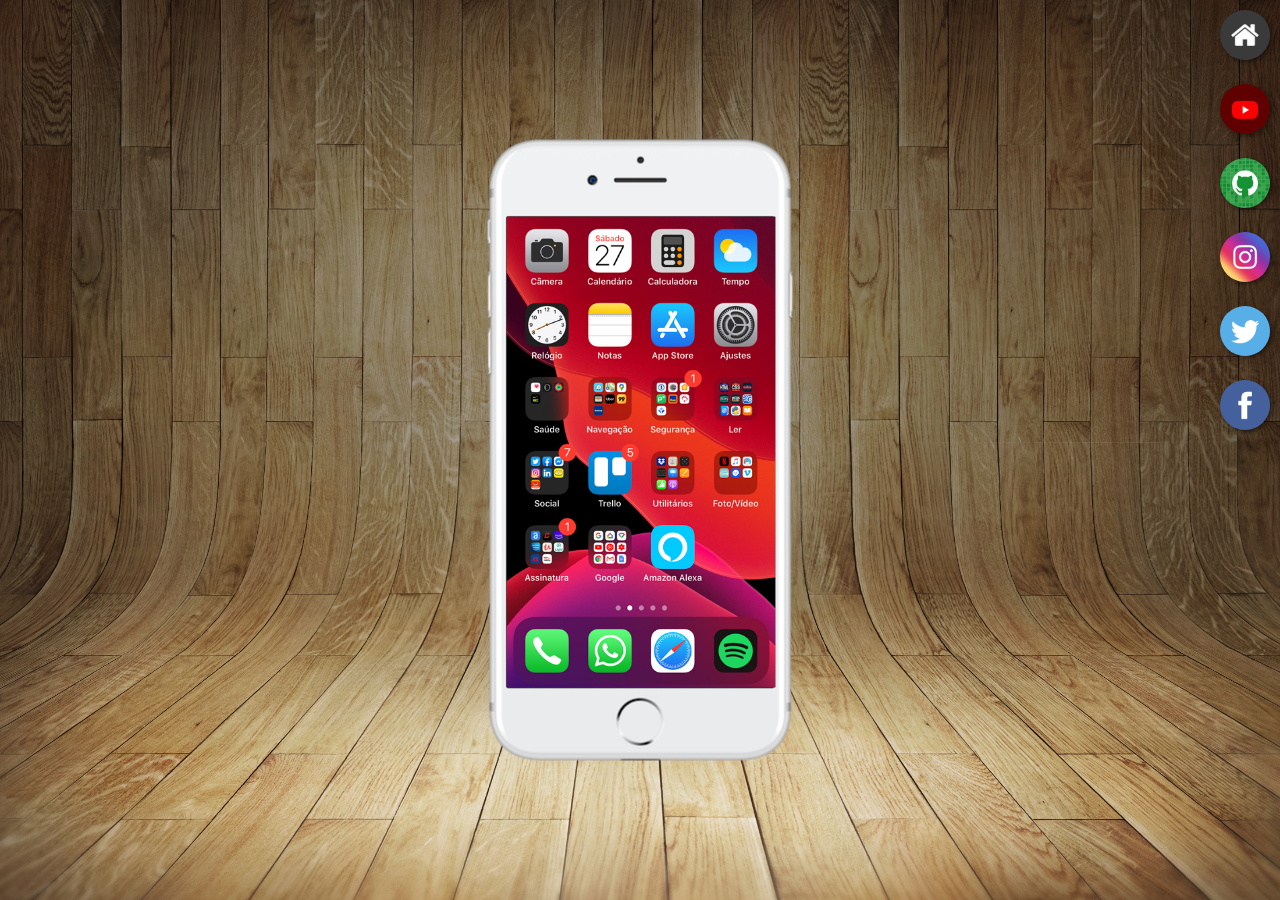
<file: index.html>
<!DOCTYPE html>
<html lang="pt-br">
<head>
    <meta charset="UTF-8">
    <meta name="viewport" content="width=device-width, initial-scale=1.0">
    <title>Redes Sociais</title>
    <link rel="shortcut icon" href="favicon.ico" type="image/x-icon">
    <link rel="stylesheet" href="estilos/style.css">
</head>
<body>
    <main>
        <section id="telefone">
            <iframe src="home.html" name="tela-home" id="tela" frameborder="0">
                Seu navegador não é compatível com isso.
            </iframe>
        </section>

        <section id="redes-sociais">
            <a href="#"  target="tela"><img src="imagens/logo-home.jpg" alt="Home"></a><br>
            <a href="#"  target="tela"><img src="imagens/logo-youtube.jpg" alt="Youtube"></a><br>
            <a href="#"  target="tela"><img src="imagens/logo-github.jpg" alt="GitHub"></a><br>
            <a href="#"  target="tela"><img src="imagens/logo-instagram.jpg" alt="Instagram"></a><br>
            <a href="#"  target="tela"><img src="imagens/logo-twitter.jpg" alt="Twitter"></a><br>
            <a href="#"  target="tela"><img src="imagens/logo-facebook.jpg" alt="Facebook"></a>
        </section>
    </main>
</body>
</html>
</file>
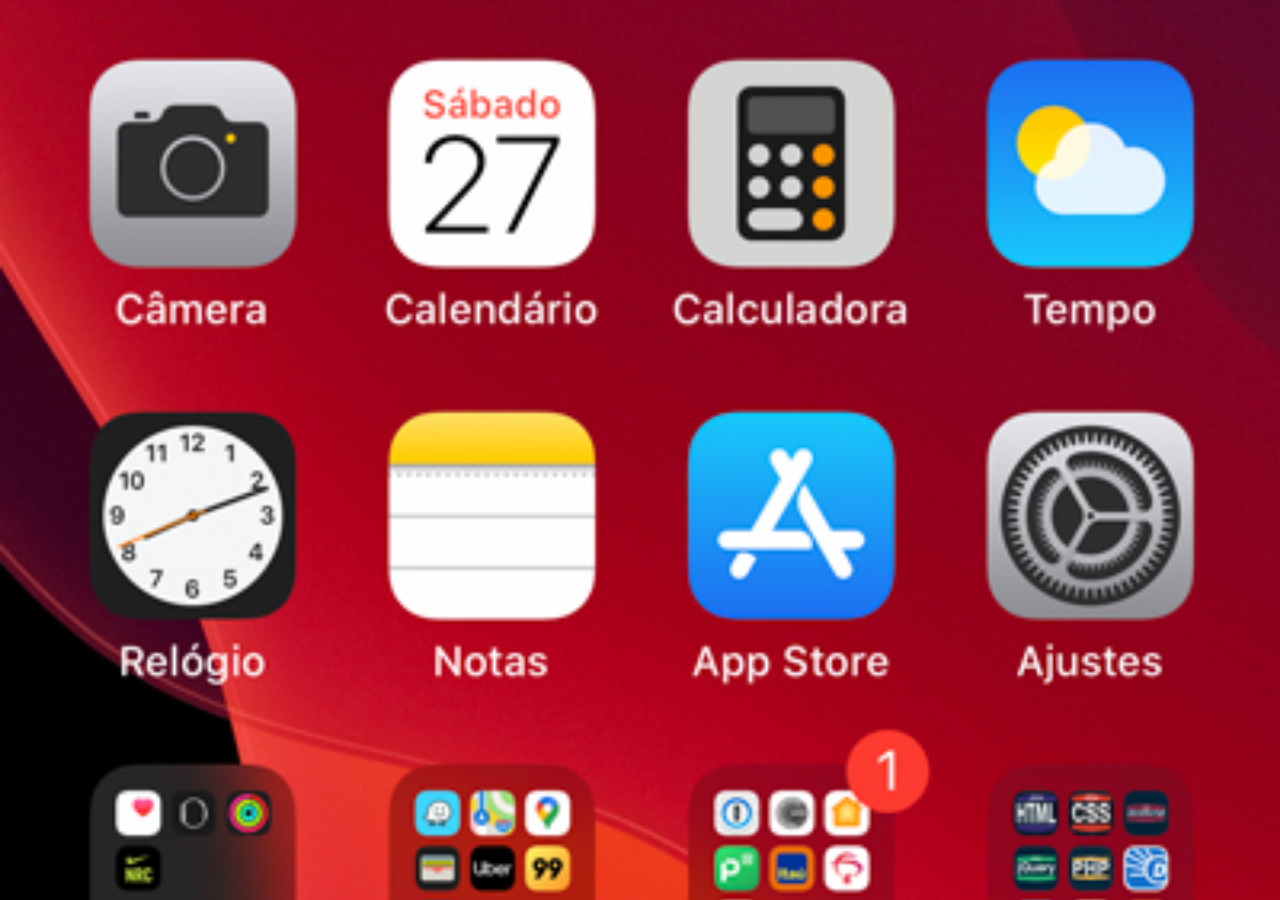
<file: home.html>
<!DOCTYPE html>
<html lang="pt-br">
<head>
    <meta charset="UTF-8">
    <meta name="viewport" content="width=device-width, initial-scale=1.0">
    <title>home</title>
</head>
<style>
    *{
        padding: 0px;
        margin: 0px;
        
    body{
        width: 100vw;
        height: 100vh;
        background: black url(imagens/tela-home.jpg) no-repeat top center;
        background-size: cover;
    }
    }
</style>
<body>
    
</body>
</html>
</file>
<file: estilos/style.css>
@charset "UTF-8";

* {
    margin: 0px;
    padding: 0px;
    font-family: Arial, Helvetica, sans-serif;
}

html, body {
    height: 100vh;
    width: 100vw;
    background-color: black;
}

body {
    background: url(../imagens/fundo-madeira.jpg) no-repeat top center;
    background-size: cover;
    background-attachment: fixed;
}

main {
    position: relative;
    height: 100vh;
}

#telefone {
    position: absolute;
    top: 50%;
    left: 50%;
    transform: translate(-50%, -50%);

    height: 627px;
    width: 311px;
    background:url(../imagens/frame-iphone.png) no-repeat;
}

#tela {
    position: relative;
    top: 80px;
    left: 22px;
    width: 269px;
    height: 471px;
}

#redes-sociais {
    text-align: right;
}

#redes-sociais img {
    width: 50px;
    margin: 10px;
    border-radius: 50%;
    box-shadow: 2px 2px 5px rgba(0, 0, 0, 0.475);
}

#redes-sociais img:hover {
    border: 2px solid rgba(255, 255, 255, 0.452);
    transform: translate(-5, -5);
    box-shadow: 5px 5px 10px rgba(0, 0, 0, 0.44);
    transition: .3s, border 1s;
}
</file>
